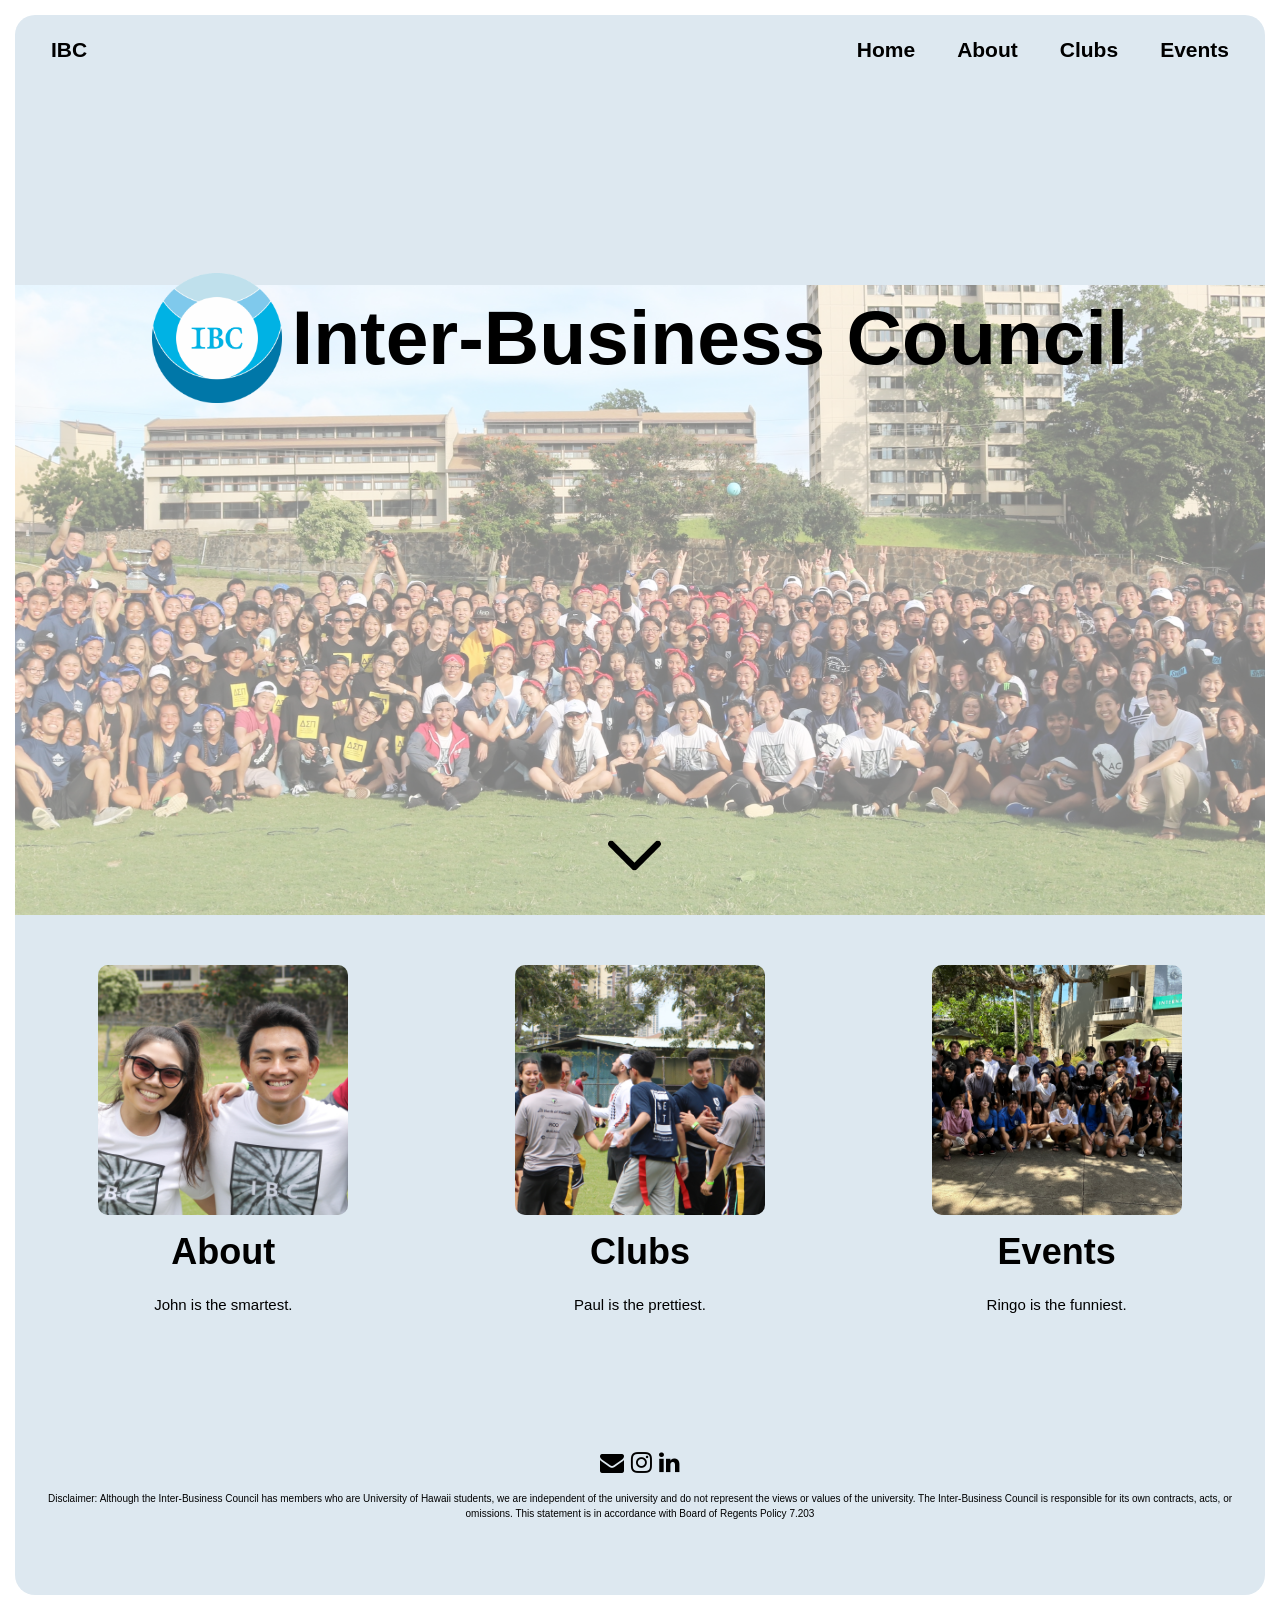
<file: home.html>
<!-- home.html -->

<!DOCTYPE html>
<html>
<head>
  <meta charset="UTF-8">
  <meta name="viewport" content="width=device-width, initial-scale=1">
  <link rel="stylesheet" href="https://www.w3schools.com/w3css/4/w3.css">
  <link rel="stylesheet" href="https://cdnjs.cloudflare.com/ajax/libs/font-awesome/4.7.0/css/font-awesome.min.css">

  <!-- Custom stylesheet -->
  <link href="style.css" rel="stylesheet">

  <script src="./home.js"></script>

</head>
<body>

<!-- Navigation -->

<div class="nav-container">
  <!-- Regular navigation items -->
  <nav class="w3-bar increased-height">
      <a href='./home.html' class="w3-button w3-bar-item">IBC</a>
      <a href='./home.html' class="w3-button w3-bar-item">Home</a>
      <a href='./about.html' class="w3-button w3-bar-item">About</a>
      <a href='./clubs.html' class="w3-button w3-bar-item">Clubs</a>
      <a href='./events.html' class="w3-button w3-bar-item">Events</a>
  </nav>

  <nav class="w3-bar increased-bar">
  </nav>

  <section>
    <img class="mySlides" src="image\scd2018.jpg" style="width:100%">
  </section>

  <!-- Slide Show -->
  <div class="floating-text">
    <img src="image/ibc-logo.png" alt="Inter-Business Council Logo">
    <h1 class="center-text">Inter-Business Council</h1>
  </div>

  <div class="floating-carrot" id="carrot-container">
    <img src="image\down-carrot.png" id="carrot-img">
</div>

  <!-- Band Description 
  <section class="w3-container w3-center w3-content" style="max-width:600px">
    <h2 class="w3-wide">THE BAND</h2>
    <p class="w3-opacity"><i>We love music</i></p>
    <p class="w3-justify">We have created a fictional band website. Lorem ipsum dolor sit amet, consectetur adipiscing elit, sed do eiusmod tempor incididunt ut labore et dolore magna aliqua. Ut enim ad minim veniam, quis nostrud exercitation ullamco laboris nisi ut aliquip ex ea commodo consequat. Duis aute irure dolor in reprehenderit in voluptate velit esse cillum dolore eu fugiat nulla pariatur. Excepteur sint occaecat cupidatat non proident, sunt in culpa qui officia deserunt mollit anim id est laborum consectetur adipiscing elit, sed do eiusmod tempor incididunt ut labore et dolore magna aliqua.</p>
  </section> -->

  <!-- Shidler Club Opportunities -->
  <section class="w3-row-padding w3-center"> 
    <section class="three-opportunities"> <!-- Remove container later -->
      <article class="w3-third">
        <a href="about.html">
          <img src="image/ibc2018.jpg" alt="IBC 2018" style="width:60%">
          <h1>About</h1>
        </a>
        <p>John is the smartest.</p>
      </article>
      <article class="w3-third">
        <a href="clubs.html">
          <img src="image/scdff.jpg" alt="Super Clubs Day Flag Football 2018" style="width:60%">
          <h1>Clubs</h1>
        </a>
        <p>Paul is the prettiest.</p>
      </article>
      <article class="w3-third">
        <a href="events.html">
          <img src="image/shidlerbeautification.jpg" alt="Shidler Beautification 2023" style="width:60%">
          <h1>Events</h1>
        </a>
        <p>Ringo is the funniest.</p>
      </article>
    </section>
  </section>
  
  

  <!-- Footer -->
  <footer class="w3-container w3-padding-64 w3-center w3-xlarge">
    <a href="mailto:ibc@hawaii.edu" class="fa fa-envelope"></a>
    <a href="https://www.instagram.com/ibcmanoa/?hl=en" class="fa fa-instagram"></a>
    <a href="https://www.linkedin.com/in/uhmibc/" class="fa fa-linkedin"></a>

    <p>Disclaimer: Although the Inter-Business Council has members who are University of Hawaii students, we are independent of the university and do not represent the views or values of the university. The Inter-Business Council is responsible for its own contracts, acts, or omissions. This statement is in accordance with Board of Regents Policy 7.203 </p>
  </footer>

</div>

</body>
</html>
</file>
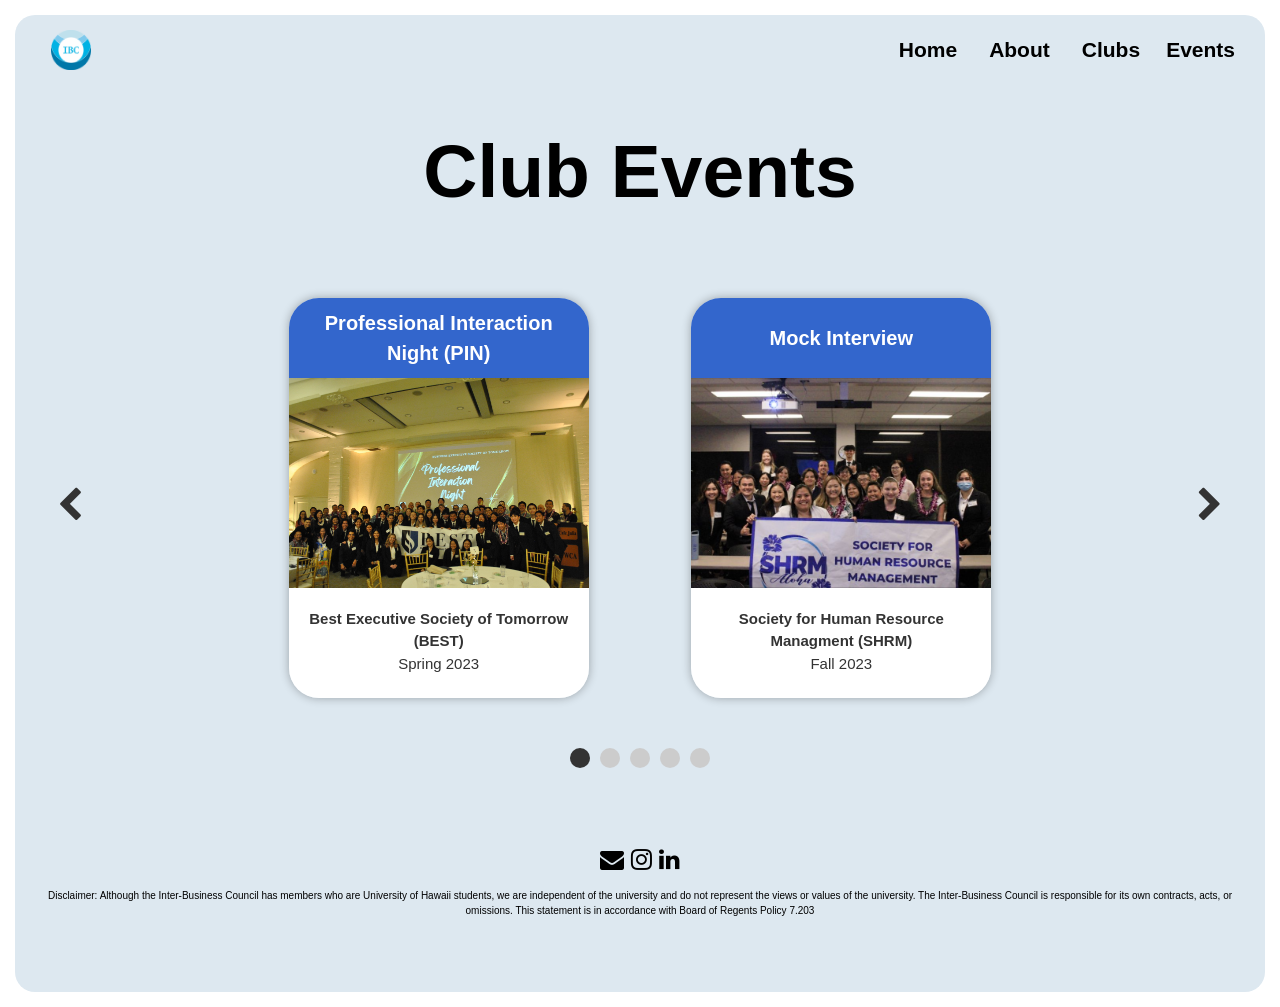
<file: public/club-events.html>
<!-- home.html -->

<!DOCTYPE html>
<html>
<head>
  <meta charset="UTF-8">
  <meta name="viewport" content="width=device-width, initial-scale=1">
  <link rel="stylesheet" href="https://www.w3schools.com/w3css/4/w3.css">
  <link rel="stylesheet" href="https://cdnjs.cloudflare.com/ajax/libs/font-awesome/4.7.0/css/font-awesome.min.css">

  <!-- Custom stylesheet -->
  <link href="style.css" rel="stylesheet">

  <script src="./club-events.js"></script>

</head>
<body>

<!-- Navigation -->
<div class="nav-container">
  <!-- Navigation -->
  <nav class="w3-bar increased-height">
    <a href='./home.html' class="w3-bar-item">
      <img src="./image/ibc-logo.png" alt="IBC Logo" class="logo-img">
    </a>
    <a href='./home.html' class="w3-button w3-bar-item">Home</a>
    <a href='./about.html' class="w3-button w3-bar-item">About</a>
    <a href='./clubs.html' class="w3-button w3-bar-item">Clubs</a>
    <div class="dropdown events-dropdown" id="eventsDropdown"> <!-- Unique ID added -->
      <button class="w3-button w3-bar-item">Events</button>
      <div class="dropdown-content" id="eventsDropdownContent"> <!-- Unique ID added -->
        <a href="./club-events.html" style="background-color: #BBCED8; border-radius: 5px;">Clubs</a>
        <a href="./ibc-events.html">IBC</a>
      </div>
    </div>
  </nav>

  <!-- Add the text "Club events" at the top -->
    <div class="club-events-title">
        <h1>Club Events</h1>
    </div>

    <div class="w3-container">
        <div class="w3-row-padding">
            <!-- Event rectangles will be populated here -->
        </div>
        <div class="navigation-buttons">
            <button id="prevButton" class="arrow-button"><i class="fa fa-chevron-left"></i></button>
            <button id="nextButton" class="arrow-button"><i class="fa fa-chevron-right"></i></button>
        </div>

        <div class="carousel-dots"></div> 
    </div>
  


  <!-- Footer -->
  <footer class="w3-container w3-padding-64 w3-center w3-xlarge">
    <a href="mailto:ibc@hawaii.edu" class="fa fa-envelope"></a>
    <a href="https://www.instagram.com/ibcmanoa/?hl=en" class="fa fa-instagram"></a>
    <a href="https://www.linkedin.com/in/uhmibc/" class="fa fa-linkedin"></a>
    
    <p>Disclaimer: Although the Inter-Business Council has members who are University of Hawaii students, we are independent of the university and do not represent the views or values of the university. The Inter-Business Council is responsible for its own contracts, acts, or omissions. This statement is in accordance with Board of Regents Policy 7.203 </p>
  </footer>

</div>

</body>
</html>
</file>
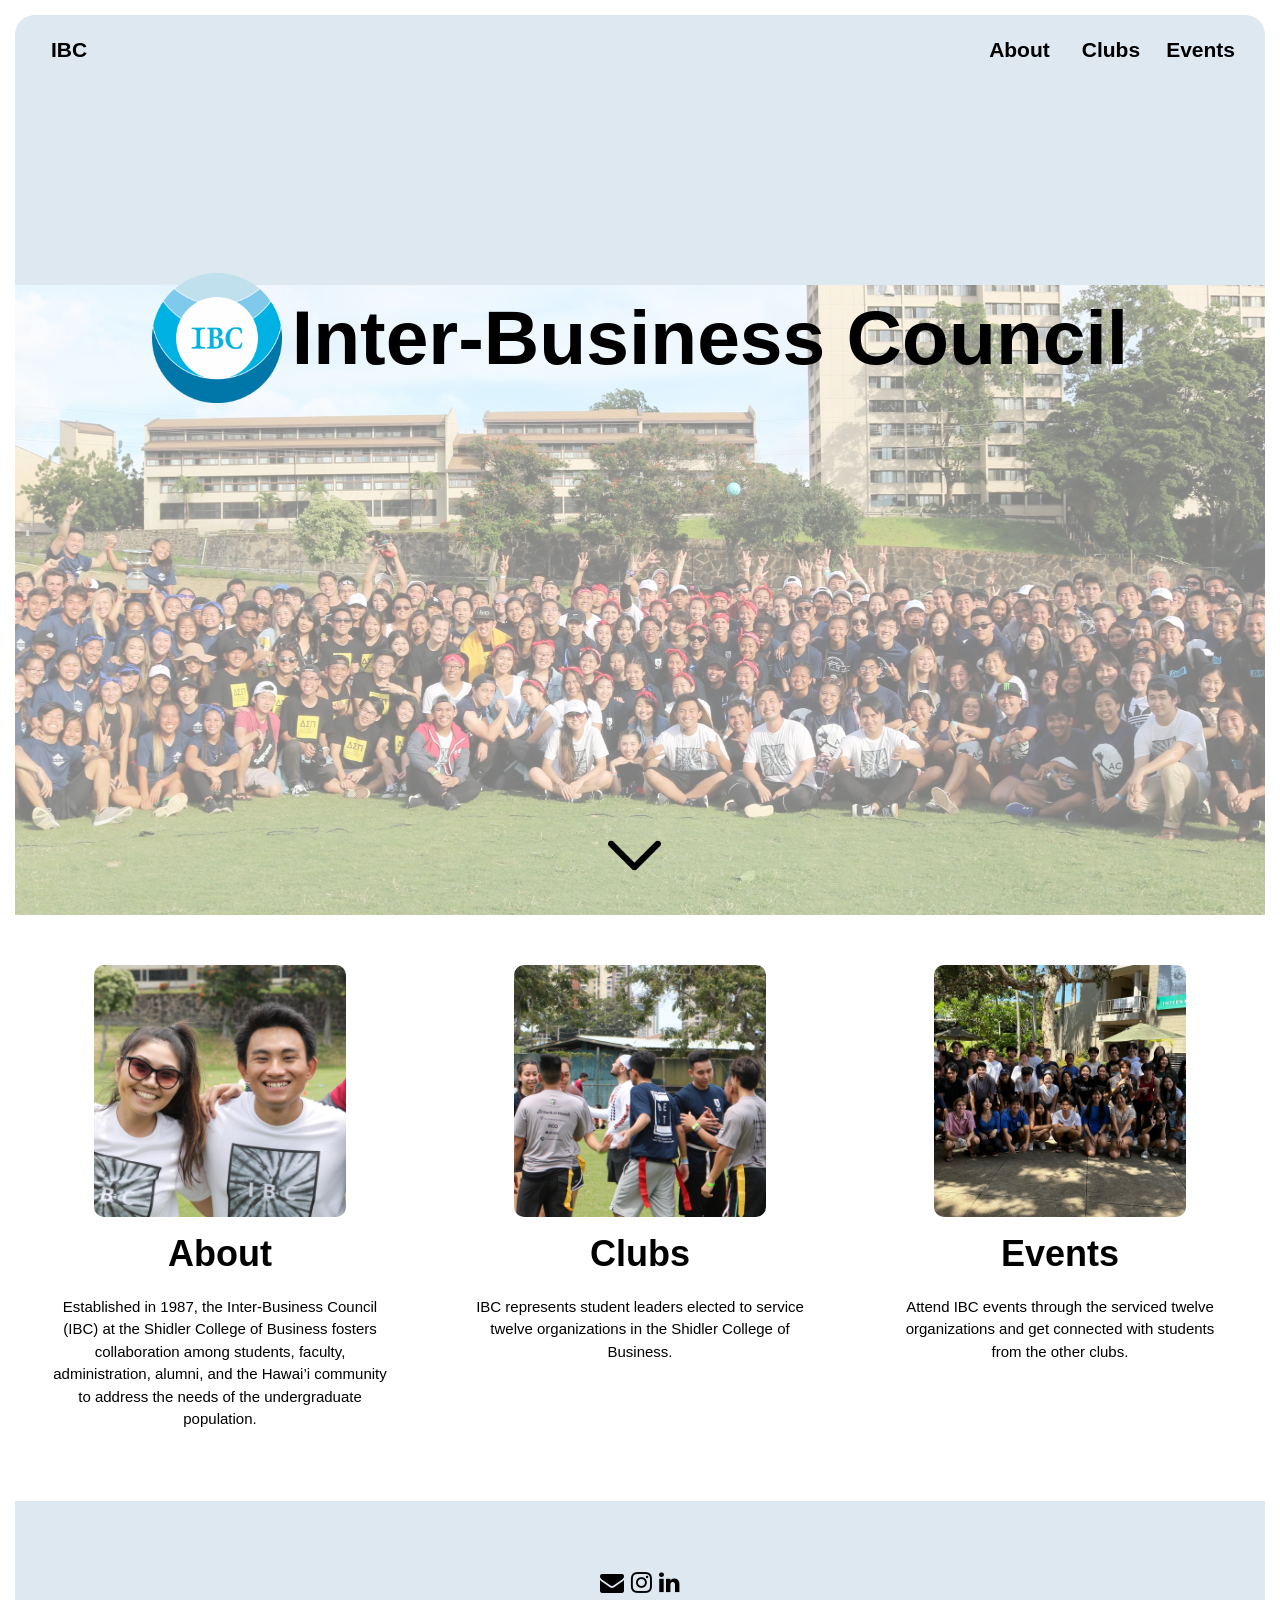
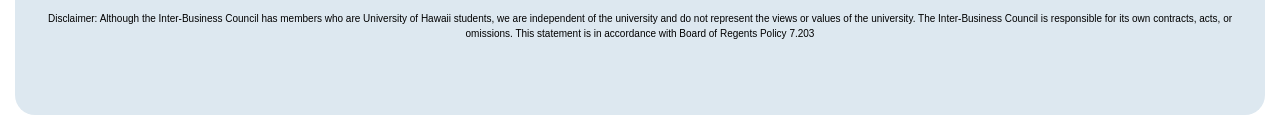
<file: public/home.html>
<!-- home.html -->

<!DOCTYPE html>
<html>
<head>
  <meta charset="UTF-8">
  <meta name="viewport" content="width=device-width, initial-scale=1">
  <link rel="stylesheet" href="https://www.w3schools.com/w3css/4/w3.css">
  <link rel="stylesheet" href="https://cdnjs.cloudflare.com/ajax/libs/font-awesome/4.7.0/css/font-awesome.min.css">

  <!-- Custom stylesheet -->
  <link href="style.css" rel="stylesheet">

  <script src="./home.js"></script>

</head>
<body>

<!-- Navigation -->

<div class="nav-container">
  <nav class="w3-bar increased-height">
    <a href='./home.html' class="w3-button w3-bar-item">IBC</a>
    <a href='./about.html' class="w3-button w3-bar-item">About</a>
    <a href='./clubs.html' class="w3-button w3-bar-item">Clubs</a>
    <div class="dropdown events-dropdown" id="eventsDropdown"> <!-- Unique ID added -->
      <button class="w3-button w3-bar-item">Events</button>
      <div class="dropdown-content" id="eventsDropdownContent"> <!-- Unique ID added -->
        <a href="./club-events.html">Clubs</a>
        <a href="./ibc-events.html">IBC</a>
      </div>
    </div>
  </nav>

  <nav class="w3-bar increased-bar">
  </nav>

  <section>
    <img class="mySlides" src="image\scd2018.jpg" style="width:100%">
  </section>

  <!-- Slide Show -->
  <div class="floating-text">
    <img src="image/ibc-logo.png" alt="Inter-Business Council Logo">
    <h1 class="center-text">Inter-Business Council</h1>
  </div>

  <div class="floating-carrot" id="carrot-container">
    <img src="image\down-carrot.png" id="carrot-img">
</div>

  <!-- Band Description 
  <section class="w3-container w3-center w3-content" style="max-width:600px">
    <h2 class="w3-wide">THE BAND</h2>
    <p class="w3-opacity"><i>We love music</i></p>
    <p class="w3-justify">We have created a fictional band website. Lorem ipsum dolor sit amet, consectetur adipiscing elit, sed do eiusmod tempor incididunt ut labore et dolore magna aliqua. Ut enim ad minim veniam, quis nostrud exercitation ullamco laboris nisi ut aliquip ex ea commodo consequat. Duis aute irure dolor in reprehenderit in voluptate velit esse cillum dolore eu fugiat nulla pariatur. Excepteur sint occaecat cupidatat non proident, sunt in culpa qui officia deserunt mollit anim id est laborum consectetur adipiscing elit, sed do eiusmod tempor incididunt ut labore et dolore magna aliqua.</p>
  </section> -->

  <!-- Shidler Club Opportunities -->
  <section class="w3-row-padding w3-center"> 
    <section class="three-opportunities"> <!-- Remove container later -->
      <article class="w3-third">
        <a href="about.html">
          <img src="image/ibc2018.jpg" alt="IBC 2018" style="width:60%">
          <h1>About</h1>
        </a>
        <p>Established in 1987, the Inter-Business Council (IBC) at the Shidler College of Business fosters collaboration among students, faculty, administration, alumni, and the Hawai’i community to address the needs of the undergraduate population.</p>
      </article>
      <article class="w3-third">
        <a href="clubs.html">
          <img src="image/scdff.jpg" alt="Super Clubs Day Flag Football 2018" style="width:60%">
          <h1>Clubs</h1>
        </a>
        <p>IBC represents student leaders elected to service twelve organizations in the Shidler College of Business.</p>
      </article>
      <article class="w3-third">
        <a href="ibc-events.html">
          <img src="image/shidlerbeautification.jpg" alt="Shidler Beautification 2023" style="width:60%">
          <h1>Events</h1>
        </a>
        <p>Attend IBC events through the serviced twelve organizations and get connected with students from the other clubs.</p>
      </article>
    </section>
  </section>
  
  

  <!-- Footer -->
  <footer class="w3-container w3-padding-64 w3-center w3-xlarge">
    <a href="mailto:ibc@hawaii.edu" class="fa fa-envelope"></a>
    <a href="https://www.instagram.com/ibcmanoa/?hl=en" class="fa fa-instagram"></a>
    <a href="https://www.linkedin.com/in/uhmibc/" class="fa fa-linkedin"></a>

    <p>Disclaimer: Although the Inter-Business Council has members who are University of Hawaii students, we are independent of the university and do not represent the views or values of the university. The Inter-Business Council is responsible for its own contracts, acts, or omissions. This statement is in accordance with Board of Regents Policy 7.203 </p>
  </footer>

</div>

</body>
</html>
</file>
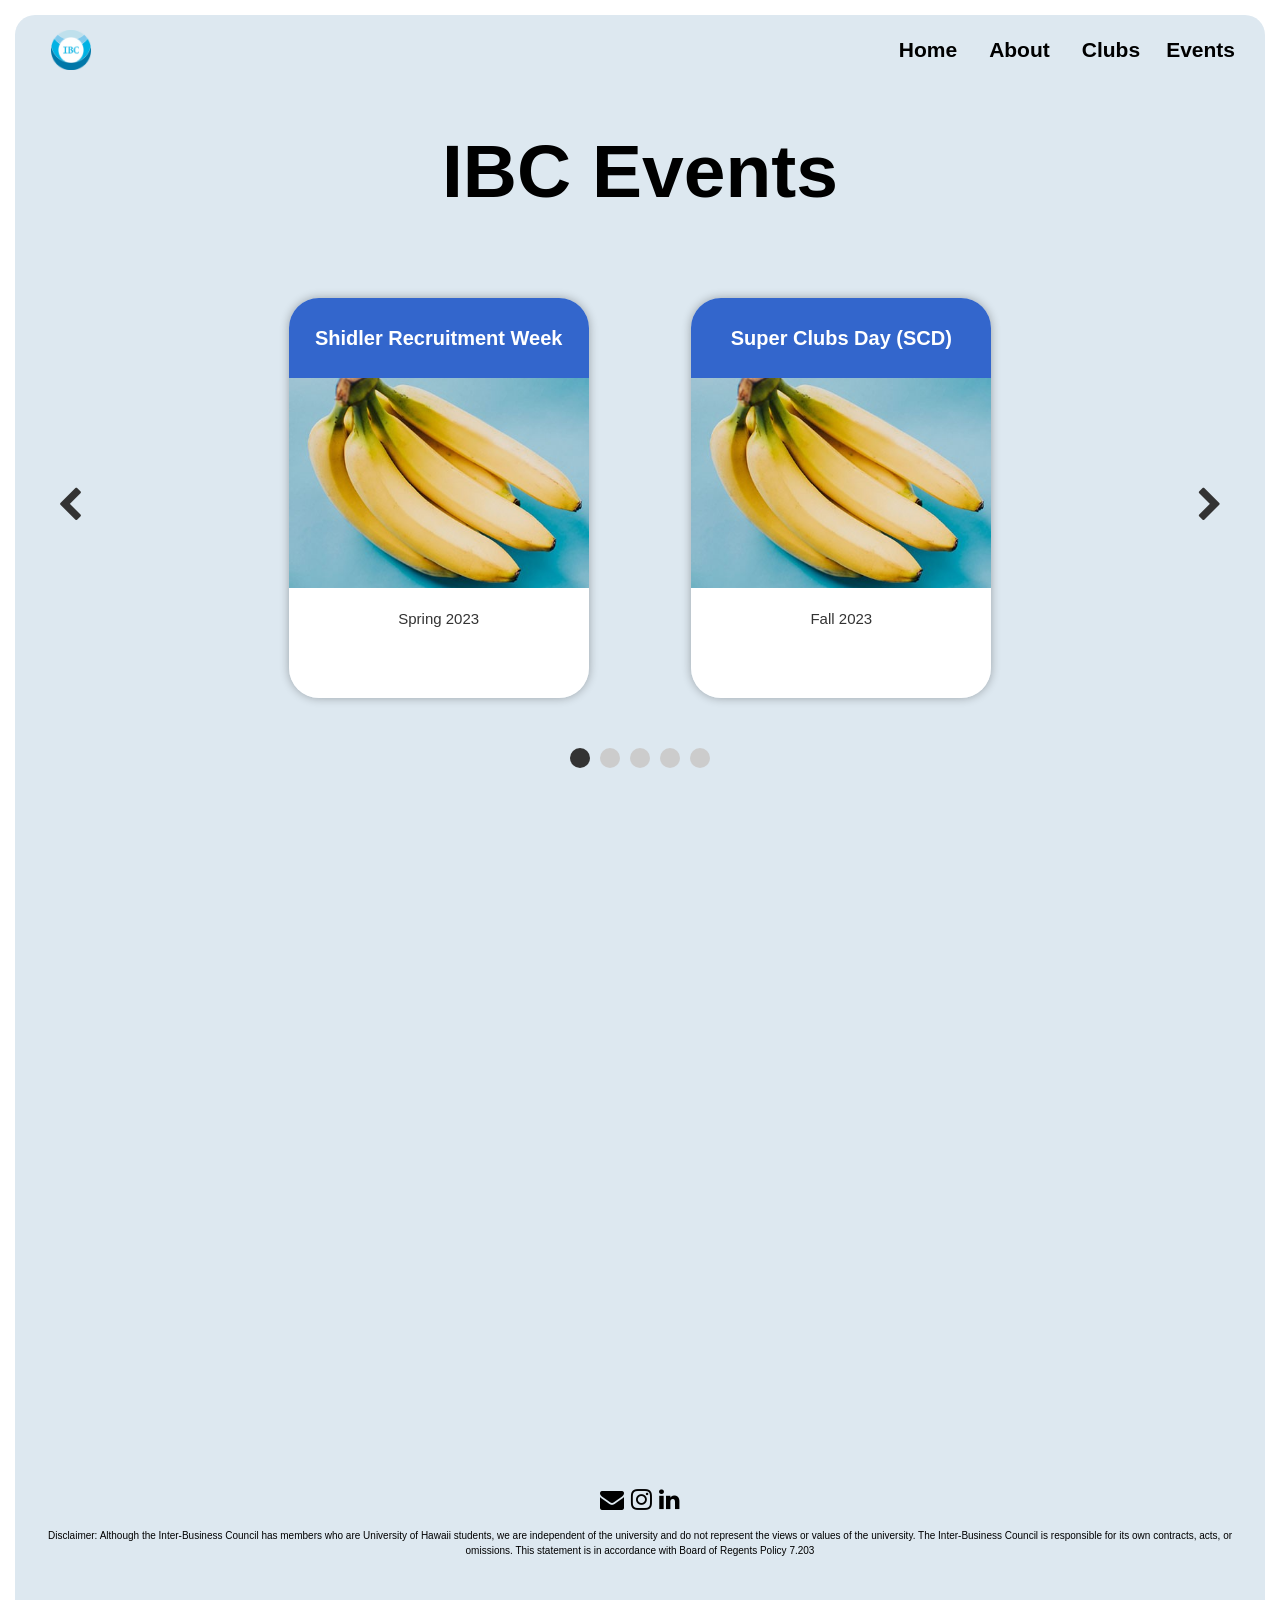
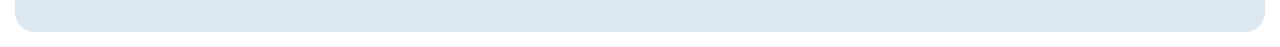
<file: public/ibc-events.html>
<!-- home.html -->

<!DOCTYPE html>
<html>
<head>
  <meta charset="UTF-8">
  <meta name="viewport" content="width=device-width, initial-scale=1">
  <link rel="stylesheet" href="https://www.w3schools.com/w3css/4/w3.css">
  <link rel="stylesheet" href="https://cdnjs.cloudflare.com/ajax/libs/font-awesome/4.7.0/css/font-awesome.min.css">

  <!-- Custom stylesheet -->
  <link href="style.css" rel="stylesheet">

  <script src="./ibc-events.js"></script>

</head>
<body>

<!-- Navigation -->

<div class="nav-container">
  <!-- Navigation -->
  <nav class="w3-bar increased-height">
    <a href='./home.html' class="w3-bar-item">
      <img src="./image/ibc-logo.png" alt="IBC Logo" class="logo-img">
    </a>
    <a href='./home.html' class="w3-button w3-bar-item">Home</a>
    <a href='./about.html' class="w3-button w3-bar-item">About</a>
    <a href='./clubs.html' class="w3-button w3-bar-item">Clubs</a>
    <div class="dropdown events-dropdown" id="eventsDropdown"> <!-- Unique ID added -->
      <button class="w3-button w3-bar-item">Events</button>
      <div class="dropdown-content" id="eventsDropdownContent"> <!-- Unique ID added -->
        <a href="./club-events.html">Clubs</a>
        <a href="./ibc-events.html" style="background-color: #BBCED8; border-radius: 5px;">IBC</a>
      </div>
    </div>
  </nav>

    <!-- Add the text "Club events" at the top -->
    <div class="club-events-title">
      <h1>IBC Events</h1>
  </div>

  <div class="w3-container">
      <div class="w3-row-padding">
          <!-- Event rectangles will be populated here -->
      </div>
      <div class="navigation-buttons">
          <button id="prevButton" class="arrow-button"><i class="fa fa-chevron-left"></i></button>
          <button id="nextButton" class="arrow-button"><i class="fa fa-chevron-right"></i></button>
      </div>

      <div class="carousel-dots"></div> 
  </div>

  <div class="google-calendar-container">
    <iframe src="https://calendar.google.com/calendar/embed?src=ibc%40hawaii.edu&ctz=Pacific%2FHonolulu" style="border: 0" width="800" height="600" frameborder="0" scrolling="no"></iframe>
  </div>

  <!-- Footer -->
  <footer class="w3-container w3-padding-64 w3-center w3-xlarge">
    <a href="mailto:ibc@hawaii.edu" class="fa fa-envelope"></a>
    <a href="https://www.instagram.com/ibcmanoa/?hl=en" class="fa fa-instagram"></a>
    <a href="https://www.linkedin.com/in/uhmibc/" class="fa fa-linkedin"></a>
    
    <p>Disclaimer: Although the Inter-Business Council has members who are University of Hawaii students, we are independent of the university and do not represent the views or values of the university. The Inter-Business Council is responsible for its own contracts, acts, or omissions. This statement is in accordance with Board of Regents Policy 7.203 </p>
  </footer>

</div>

</body>
</html>
</file>
<file: style.css>
.nav-container {
    padding: 15px; /* Add padding around the entire navigation bar */
  }
  

.increased-height {
    height: 70px; /* Adjust height value as needed */
    display: flex;
    justify-content: space-between; /* Distribute items along the main axis */
    align-items: center; /* Vertically center items */
    padding: 20px 20px; /* Add padding to the top, right, and left sides of the navigation bar */
    background-color: #DDE8F0; /* Set the background color */
    font-family: "Glacial Indifference", sans-serif; /* Set the font to Glacial Indifference */
    position: relative; /* Add position relative */
    z-index: 3; /* Ensure the navigation bar is in the most front */
    border-top-left-radius: 20px; /* Add rounded corner to top left */
    border-top-right-radius: 20px; /* Add rounded corner to top right */
}

.w3-button.w3-bar-item {
    display: flex;
    align-items: center; /* Vertically center items within the buttons */ 
}

.w3-bar-item {
    font-size: 140%; /* Increase font size */
    font-weight: 700; /* Use a bolder font weight */
    transition: font-size 0.7s ease; /* Add transition for smoother size change */
}

.increased-bar {
    height: 200px; /* Adjust height value as needed */
    display: flex;
    padding: 0 20px; /* Add padding to the left and right sides of the navigation bar */
    background-color: #DDE8F0; /* Set the background color */
}
  
.w3-bar-item {
    margin-left: 10px; /* Adjust margin as needed for spacing */
}

.w3-bar-item:first-child {
    margin-left: 0; /* Reset margin for the CBI item */
    margin-right: auto; /* Push the CBI item as far left as possible */
}
  
.mySlides {
    opacity: 0.5; /* Adjust opacity as needed */
    position: relative; /* Set position to relative */
    bottom: 0; /* Position the image at the bottom of its container */
    width: 100%; /* Make the image span the entire width of its container */
    z-index: 1; /* Ensure the image stays above other elements */
    height: 70vh; /* Set the height to fill the viewport */
    transition: transform 0.3s; /* Add transition effect for smoother position change */
    object-fit: cover; /* Ensure the image covers its container while maintaining aspect ratio */
}

.floating-text {
    position: absolute;
    top: 30%; /* Place the top of the element at the middle of its container */
    left: 0;
    width: 100%;
    display: flex;
    justify-content: center;
    align-items: center;
    color: black;
    z-index: 2;
}

.floating-text h1 {
    font-family: "Glacial Indifference", sans-serif;
    font-size: 6vw; /* Set font size using viewport width */
    font-weight: 700;
}

.floating-text img {
    width: 15%; /* Adjust the width of the logo */
    max-width: 130px; /* Set maximum width for the logo */
    height: auto; /* Maintain aspect ratio */
    margin-right: 10px; /* Adjust the margin between the logo and text */
}

.floating-carrot {
    position: absolute;
    bottom: 0; /* Position at the bottom of the screen */
    left: 0;
    width: 100%;
    height: 10%; /* Adjust the height to avoid covering the footer buttons */
    display: flex;
    justify-content: center;
    align-items: center;
    color: black;
    z-index: 2; /* Ensure the text is above the image */
}

.floating-carrot img {
    width: 55px; /* Adjust the width of the logo */
    height: auto; /* Maintain aspect ratio */
    margin-right: 10px; /* Adjust the margin between the logo and text */
    padding: 50px 0; /* Add padding to the top, right, and left sides of the navigation bar */
}

/* Add rounded corners to all elements with the class "rounded-square" */
.rounded-square {
    border-radius: 10px; /* Adjust the value to change the roundness */
}

.w3-row-padding.w3-center {
    background-color: #DDE8F0; /* Set the background color */
    padding: 20px; /* Add padding to the section */
    display: flex; /* Use flexbox */
    justify-content: space-between; /* Distribute space between items */
}

.w3-row-padding.w3-center .w3-third h1 {
    font-weight: bold; /* Bold the h1 elements within the .w3-third articles */
}

.w3-row-padding.w3-center {
    padding: 50px 0; /* Add padding to the top and bottom of the section */
}

.three-opportunities article img {
    border-radius: 10px; /* Adjust the border radius as needed */
}

.three-opportunities article a {
    text-decoration: none; /* Remove underline */
}

footer {
    background-color: #DDE8F0; /* Set the background color */
    border-bottom-left-radius: 20px; /* Curve the bottom left corner */
    border-bottom-right-radius: 20px; /* Curve the bottom right corner */
}

footer p {
    font-size: x-small; /* Reduce the font size */
}

footer a {
    text-decoration: none; /* Remove underline from anchor tags within the footer */
}

.organization-section {
    background-color: #DDE8F0;
    padding: 30px 10px; /* Add padding to the top and bottom, and 20px to the left and right sides */
}

.container {
    max-width: 1200px;
    margin: 0 auto;
}

.organization-info {
    display: flex;
    align-items: center;
    justify-content: space-between; /* Distribute items along the main axis */
}

.organization-image img {
    width: 300px;
    height: 300px;
    border-radius: 50%;
    margin-right: 20px;
}

.organization-details h2 {
    font-size: 55px;
    margin-bottom: 5px;
    font-family: "Glacial Indifference", sans-serif; /* Set the font to Glacial Indifference */
    font-weight: 600; /* Use a bolder font weight */
}

.organization-details p {
    font-size: 16px;
    color: #666;
    margin-bottom: 20px;
}

.social-media-buttons a {
    display: inline-block;
    text-decoration: none;
    background-color: #007bff;
    color: #fff;
    padding: 5px 20px;
    border-radius: 20px;
    margin-right: 10px;
    font-family: "Glacial Indifference", sans-serif; /* Set the font to Glacial Indifference */
}

.social-media-buttons a:last-child {
    margin-right: 0;
}

/* Remove underlines from anchor tags */
a {
    text-decoration: none;
}

/* Add styles for smaller screens */
@media screen and (max-width: 430px) {
    .w3-bar-item {
        font-size: 4vw; /* Adjust font size as needed */
    }
}

/* Add styles for smaller screens */
@media screen and (max-width: 600px) {
    .w3-bar-item {
        font-size: 3.5vw !important; /* Adjust font size for smaller screens */
    }

    .organization-info {
        flex-direction: column; /* Stack the items vertically */
        align-items: center; /* Center items horizontally */
    }

    .organization-info h2{
        font-size: 7vw; /* Adjust font size for smaller screens */
    }

    .organization-image img {
        margin-right: 0; /* Remove the right margin */
        margin-bottom: 20px; /* Add space between the image and text */
    }
}

/* Media query for screens 800px or smaller */
@media screen and (max-width: 800px) {
    .floating-text {
        flex-direction: column; /* Stack the items vertically */
        text-align: center; /* Center the text */
        top: 28%; /* Place the top of the element at the middle of its container */
    }

    .floating-text img {
        order: -1; /* Move the image above the text */
        margin-right: 0; /* Remove the right margin */
        margin-bottom: 5px; /* Add space between the image and text */
    }

    .floating-text h1 {
        font-size: 7vw; /* Adjust font size for smaller screens */
    }
}
</file>
<file: public/style.css>
/* General Styles */
.nav-container {
    padding: 15px;
}

.logo-img {
    width: 40px;
    height: auto;
}

/* Header Styles */
.increased-height {
    height: 70px;
    display: flex;
    justify-content: space-between;
    align-items: center;
    padding: 10px 20px;
    background-color: #DDE8F0;
    font-family: "Glacial Indifference", sans-serif;
    position: relative;
    border-top-left-radius: 20px;
    border-top-right-radius: 20px;
    overflow: visible; /* Override overflow property */
}

.events-dropdown .dropdown-content {
    right: 0;   
}

.w3-button.w3-bar-item {
    display: flex;
    align-items: center;
    justify-content: center;
}

.events-dropdown button.w3-bar-item {
    margin-left: -20px;
    padding: 8px 10px; /* Adjust padding as needed */
}

.w3-button.w3-bar-item:hover {
    background-color: #BBCED8;
    border-radius: 5px;
}

.w3-bar-item {
    font-size: 140%;
    font-weight: 700;
    transition: font-size 0.7s ease;
    margin: 0; /* Set margin to zero */
}

.increased-bar {
    height: 200px;
    display: flex;
    padding: 0 20px;
    background-color: #DDE8F0;
}

.w3-bar-item:first-child {
    margin-left: 0;
    margin-right: auto;
}

/* Slides */
.mySlides {
    opacity: 0.5;
    position: relative;
    bottom: 0;
    width: 100%;
    z-index: 1;
    height: 70vh;
    transition: transform 0.3s;
    object-fit: cover;
}

/* Floating Text */
.floating-text {
    position: absolute;
    top: 30%;
    left: 0;
    width: 100%;
    display: flex;
    justify-content: center;
    align-items: center;
    color: black;
    z-index: 2;
}

.floating-text h1 {
    font-family: "Glacial Indifference", sans-serif;
    font-size: 6vw;
    font-weight: 700;
}

.floating-text img {
    width: 15%;
    max-width: 130px;
    height: auto;
    margin-right: 10px;
}

/* Floating Carrot */
.floating-carrot {
    position: absolute;
    bottom: 0;
    left: 0;
    width: 100%;
    height: 10%;
    display: flex;
    justify-content: center;
    align-items: center;
    color: black;
    z-index: 2;
}

.floating-carrot img {
    width: 55px;
    height: auto;
    margin-right: 10px;
    padding: 50px 0;
}

/* Rounded Square */
.rounded-square {
    border-radius: 10px;
}

/* Row Padding */
.w3-row-padding {
    display: flex;
    justify-content: center;
    flex-wrap: wrap;
    padding: 10px; /* Adjust padding as needed */
    margin: 0 -5px; /* Adjust margins to create space between columns */
}

.w3-row-padding.w3-center .w3-third h1 {
    font-weight: bold;
}

.w3-row-padding.w3-center {
    padding: 50px 0;
}

/* Opportunities */
.three-opportunities article img {
    border-radius: 10px;
}

.three-opportunities article a {
    text-decoration: none;
}

.three-opportunities article h1 {
  margin-bottom: 10px; /* Adjust margin between h1 titles and p elements */
}

.three-opportunities article p {
  padding: 0 40px !important; /* Adjust the padding values as needed */
  margin-bottom: 20px; /* Add margin below the p elements */
}

/* Footer */
footer {
    background-color: #DDE8F0;
    border-bottom-left-radius: 20px;
    border-bottom-right-radius: 20px;
}

footer p {
    font-size: x-small;
}

footer a {
    text-decoration: none;
}

/* Organization Section */
.organization-section {
    background-color: #DDE8F0;
    padding: 30px 10px;
}

.container {
    max-width: 1200px;
    margin: 0 auto;
}

.organization-info {
    display: flex;
    align-items: center;
    justify-content: space-between;
    padding: 0 20px; /* Add padding to the left and right */
}

.organization-image img {
    width: 300px;
    height: 300px;
    border-radius: 50%;
    margin-right: 20px;
}

.organization-details h2 {
    font-size: 44px;
    margin-bottom: 5px;
    font-family: "Glacial Indifference", sans-serif;
    font-weight: 600;
}

.organization-details p {
    font-size: 16px;
    color: #666;
    margin-bottom: 20px;
}

.social-media-buttons a {
    display: inline-block;
    text-decoration: none;
    background-color: #007bff;
    color: #fff;
    padding: 5px 20px;
    border-radius: 20px;
    margin-right: 10px;
    font-family: "Glacial Indifference", sans-serif;
}

.social-media-buttons a:last-child {
    margin-right: 0;
}

/* Dropdowns */
.dropdown-container {
    background-color: #DDE8F0;
    padding: 10px;
    display: flex;
    align-items: center;
    justify-content: center;
    height: 100%;
    z-index: 10;
    border: 3px solid #DDE8F0; /* Set border color */
}

.filter-btn {
    background-color: #007bff;
    color: white;
    padding: 5px;
    border: none;
    cursor: pointer;
    margin-right: 10px;
    border-radius: 12px;
    white-space: nowrap;
}

.dropdown {
    position: relative;
    display: inline-block;
    z-index: 20;
}

#filterDropdown {
    position: relative;
    display: inline-block;
    z-index: 20;
    margin: 20 auto; /* Center horizontally */
    text-align: center; /* Center the text within the button */

}

.dropdown-content {
    display: none;
    position: absolute;
    background-color: #DDE8F0;
    width: 140px; /* Default width */
    min-width: 150px; /* Minimum width */
    max-width: 250px; /* Maximum width */
    box-shadow: 0 8px 16px 0 rgba(0,0,0,0.2);
    padding: 12px 16px;
    border-radius: 10px;
    z-index: 2;
    transition: width 0.5s; /* Smooth transition for width change */
}

#clubSearch {
    width: 600px;
    height: 30px; /* Adjust the height as needed */
    border-radius: 10px;
    border: none;
    padding-left: 30px;
    background-image: url('../public/image/magglas.png');
    background-size: 14px;
    background-repeat: no-repeat;
    background-position: 8px center;
}

.filter-label {
    font-weight: bold;
    font-size: 15px;
}

.dropdown-content.show {
    display: block !important;
}

.sub-dropdown {
    padding-left: 20px;
}

.sub-dropdown span {
    display: block;
    font-weight: bold;
}

#eventsDropdownContent {
    display: none;
    position: absolute;
    background-color: #DDE8F0;
    min-width: 89px; /* Set a minimum width */
    width: auto; /* Let the width adjust based on content */
    box-shadow: 0 8px 16px 0 rgba(0,0,0,0.2);
    border-radius: 5px;
    left: 37%;
    transform: translateX(-50%);
    top: 100%;
    margin-top: 5px;
    z-index: 1000;
    padding: 0px; /* Adjust padding as needed */ 
}

#eventsDropdown {
    z-index: 15;
    margin-left: 20px;
}

#eventsDropdownContent a {
    display: block;
    padding: 11px;
    text-decoration: none;
    color: black;
    transition: background-color 0.3s;
    font-weight: bold; /* Make the text bold */
    font-size: 140%;
    align-items: center;
    justify-content: center;
    
}

#eventsDropdownContent a:hover {
    background-color: #BBCED8;
    border-radius: 5px;
}

/* Show dropdown content when hovering over the dropdown button */
.club-description-dropdown:hover .club-dropdown-content {
    display: block;
}

/* Style the dropdown button on hover */
.club-description-dropdown:hover .club-dropdown-btn {
    background-color: #ddd;
}


/* Custom CSS for the event rectangle */
.justify-content-center {
    padding: 30px; /* Add padding as needed */
}

.custom-event-rectangle {
    display: flex;
    flex-direction: column;
    width: 300px; /* Adjust width as needed */
    height: 400px; /* Adjust height as needed */
    border-radius: 30px;
    overflow: hidden;
    box-shadow: 0px 0px 10px rgba(0, 0, 0, 0.3); /* Add shadow for depth */
    margin: 10px; /* Adjust margin between rectangles */
  }
  
  .custom-event-rectangle .custom-event-image {
    flex-grow: 1;
    background-image: url('event-image.jpg'); /* Replace 'event-image.jpg' with your actual image path */
    background-size: cover;
    background-position: center;
  }
  
  .custom-event-rectangle .custom-event-info {
    padding: 20px;
    background-color: white; /* White color for bottom part */
    color: #333; /* Text color */
    text-align: center; /* Center-align the text */
    font-size: 1rem; /* Default font size for event details */
}

.w3-container {
    padding-top: 20px; /* Add padding above the container */
    background-color: #DDE8F0;
}

.custom-event-rectangle .custom-event-details {
    display: flex; /* Use flexbox */
    align-items: center; /* Center vertically */
    justify-content: center; /* Center horizontally */
    background-color: #3366cc; /* Blue color for top part */
    color: white;
    padding: 20px;
    text-align: center; /* Center-align the text */
    height: 80px; /* Adjust the height as needed */
}
  
  .custom-event-rectangle .custom-event-details h3,
  .custom-event-rectangle .custom-event-info p {
      font-weight: bold; /* Make the text bold */
      margin: 0; /* Remove default margins */
  }

  .custom-event-details h3 {
    font-size: 20px; /* Default font size */
}
  
  .custom-event-rectangle .custom-event-info {
    padding: 20px;
    background-color: white; /* White color for bottom part */
    color: #333; /* Text color */
    height: 110px; /* Adjust the height as needed */
  }

  .custom-event-rectangle .custom-event-info p:last-child {
    font-weight: normal; /* Make only the last <p> element (Spring 2023) not bold */
}


/* Additional CSS to center the event rectangles horizontally */
.w3-row-padding.justify-content-center {
    display: flex;
    justify-content: center;
}

.w3-row-padding {
    display: flex;
    justify-content: center; /* Center-align the event rectangles horizontally */
    flex-wrap: wrap; /* Allow wrapping of event rectangles */
}

.w3-col {
    display: flex;
    justify-content: center;
    margin-bottom: 10px; /* Reduce margin between event rectangles */
    padding: 0 5px; /* Adjust padding to create space between columns */
}

.w3-col.s4 {
    display: flex;
    justify-content: center;
    width: calc(33.33% - 10px); /* Adjust width to occupy one-third of the container's width minus margins */
    margin: 0 5px; /* Adjust margins as needed */
}

.w3-col.s12 {
    width: 100%; /* Each event rectangle occupies full width on extra-small screens */
}

/* Updated CSS for arrow buttons */
.navigation-buttons {
    position: relative;
    display: flex;
    justify-content: center; /* Center the buttons horizontally */
    margin-bottom: 20px; /* Add margin below the buttons */
}

.arrow-button {
    background: none;
    border: none;
    cursor: pointer;
    font-size: 36px; /* Increase the size of the arrows */
    color: #333; /* Adjust the color of the arrows */
    position: absolute;
    top: -250px; /* Position the arrows at the top of the container */
}

#prevButton {
    left: 20px; /* Adjust the left position of the previous button */
}

#nextButton {
    right: 20px; /* Adjust the right position of the next button */
}

.carousel-dots {
    display: flex;
    justify-content: center;
    margin-top: 10px;
}

.carousel-dot {
    width: 20px;
    height: 20px;
    background-color: #ccc; /* Gray color */
    border-radius: 50%;
    margin: 0 5px; /* Adjust margin as needed */
    cursor: pointer;
    margin-bottom: 10px; /* Remove bottom margin */
}

.carousel-dot.active {
    background-color: #333; /* Black color for active dot */
}

.club-events-title {
    text-align: center; /* Center-align the text */
    background-color: #DDE8F0;
    margin-top: 0; /* Remove top margin */
    margin-bottom: 0; /* Remove bottom margin */
    padding-top: 20px; /* Add padding to the top */
    padding-bottom: 20px; /* Add padding to the bottom */
}

.club-events-title h1 {
    font-size: 75px; /* Adjust the font size as needed */
    font-weight: bold; /* Make the text bold */
  }

  /* Style for the Google Calendar Container */
.google-calendar-container {
    background-color: #DDE8F0; /* Blue background color */
    display: flex;
    justify-content: center; /* Center horizontally */
    align-items: center; /* Center vertically */
    margin-top: 0px; /* Adjust as needed */
    padding: 20px; /* Add padding to create space around the calendar */
  }
  
  /* Style for the Google Calendar iframe */
  .google-calendar-container iframe {
    width: 800px; /* Adjust width as needed */
    height: 600px; /* Adjust height as needed */
  }


/* Media Query for smaller screens */
@media screen and (max-width: 768px) {
    .google-calendar-container iframe {
      height: 60vh; /* Decrease height for smaller screens */
    }
  }
  
  /* Media Query for even smaller screens */
  @media screen and (max-width: 480px) {
    .google-calendar-container iframe {
      height: 50vh; /* Further decrease height for even smaller screens */
    }
  }

@media screen and (max-width: 600px) {
    .arrow-button {
        font-size: 20px; /* Adjust the size of the arrows for smaller screens */
    }
}

@media screen and (max-width: 600px) {
    .arrow-button {
        font-size: 30px; /* Adjust the size of the arrows for smaller screens */
    }

    .club-events-title h1 {
        font-size: 50px; /* Adjust font size for smaller screens */
    }
}

@media screen and (min-width: 601px) {
    .w3-col.m6 {
        width: 50%; /* Each event rectangle occupies half width on small screens and above */
    }
}

@media screen and (min-width: 993px) {
    .w3-col.l4 {
        width: 33.33%; /* Each event rectangle occupies one-third width on medium screens and above */
    }
} 

/* Media Queries */
@media screen and (max-width: 420px) {
    .w3-bar-item {
        font-size: 2.5vw !important;
    }
}

@media screen and (max-width: 600px) {
    .w3-bar-item, #eventsDropdownContent a {
        font-size: 3.5vw !important;
    }

    #eventsDropdownContent {
        min-width: 63px; /* Set a minimum width */
        left: 30%;
    }

    .organization-info {
        flex-direction: column;
        align-items: center;
    }

    .organization-info h2 {
        font-size: 7vw;
    }

    .organization-image img {
        margin-right: 0;
        margin-bottom: 20px;
    }
}

@media screen and (max-width: 800px) {
    .floating-text {
        flex-direction: column;
        text-align: center;
        top: 28%;
    }

    .floating-text img {
        order: -1;
        margin-right: 0;
        margin-bottom: 5px;
    }

    .floating-text h1 {
        font-size: 7vw;
    }
}
</file>
